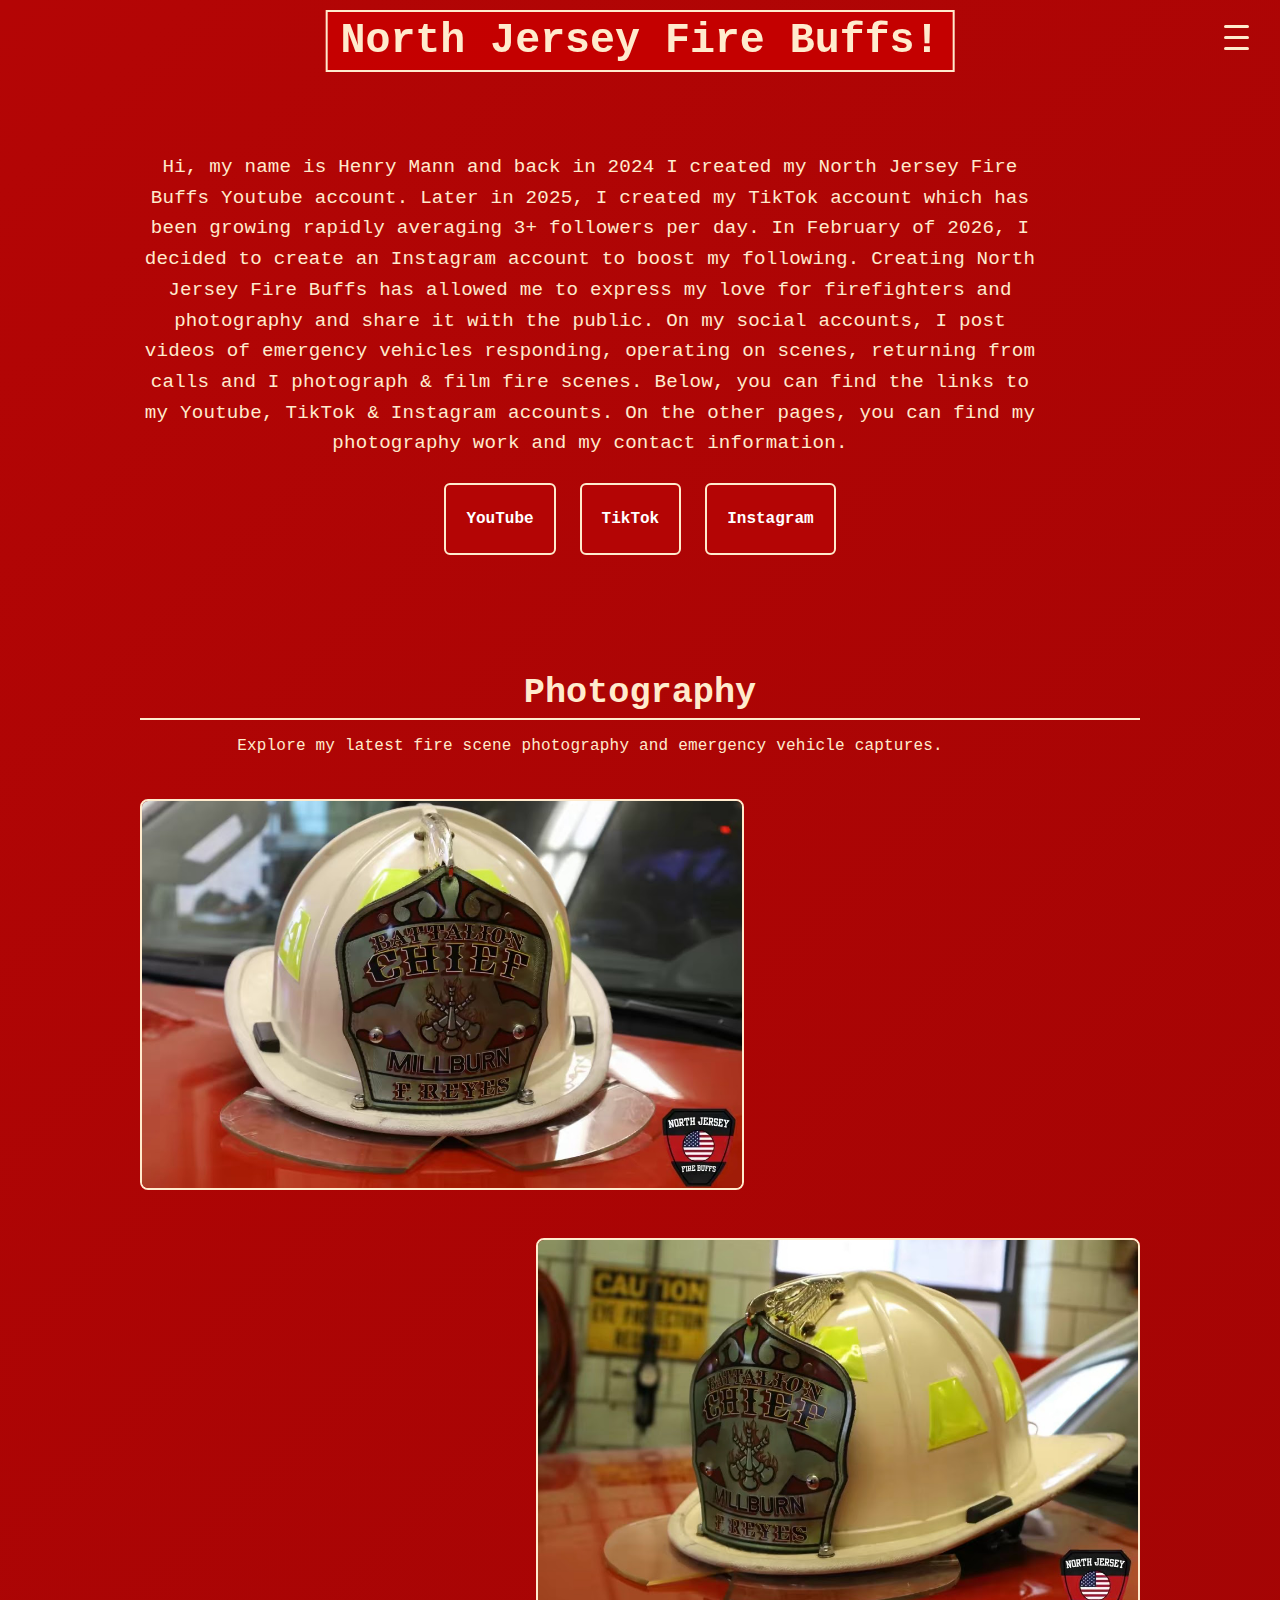
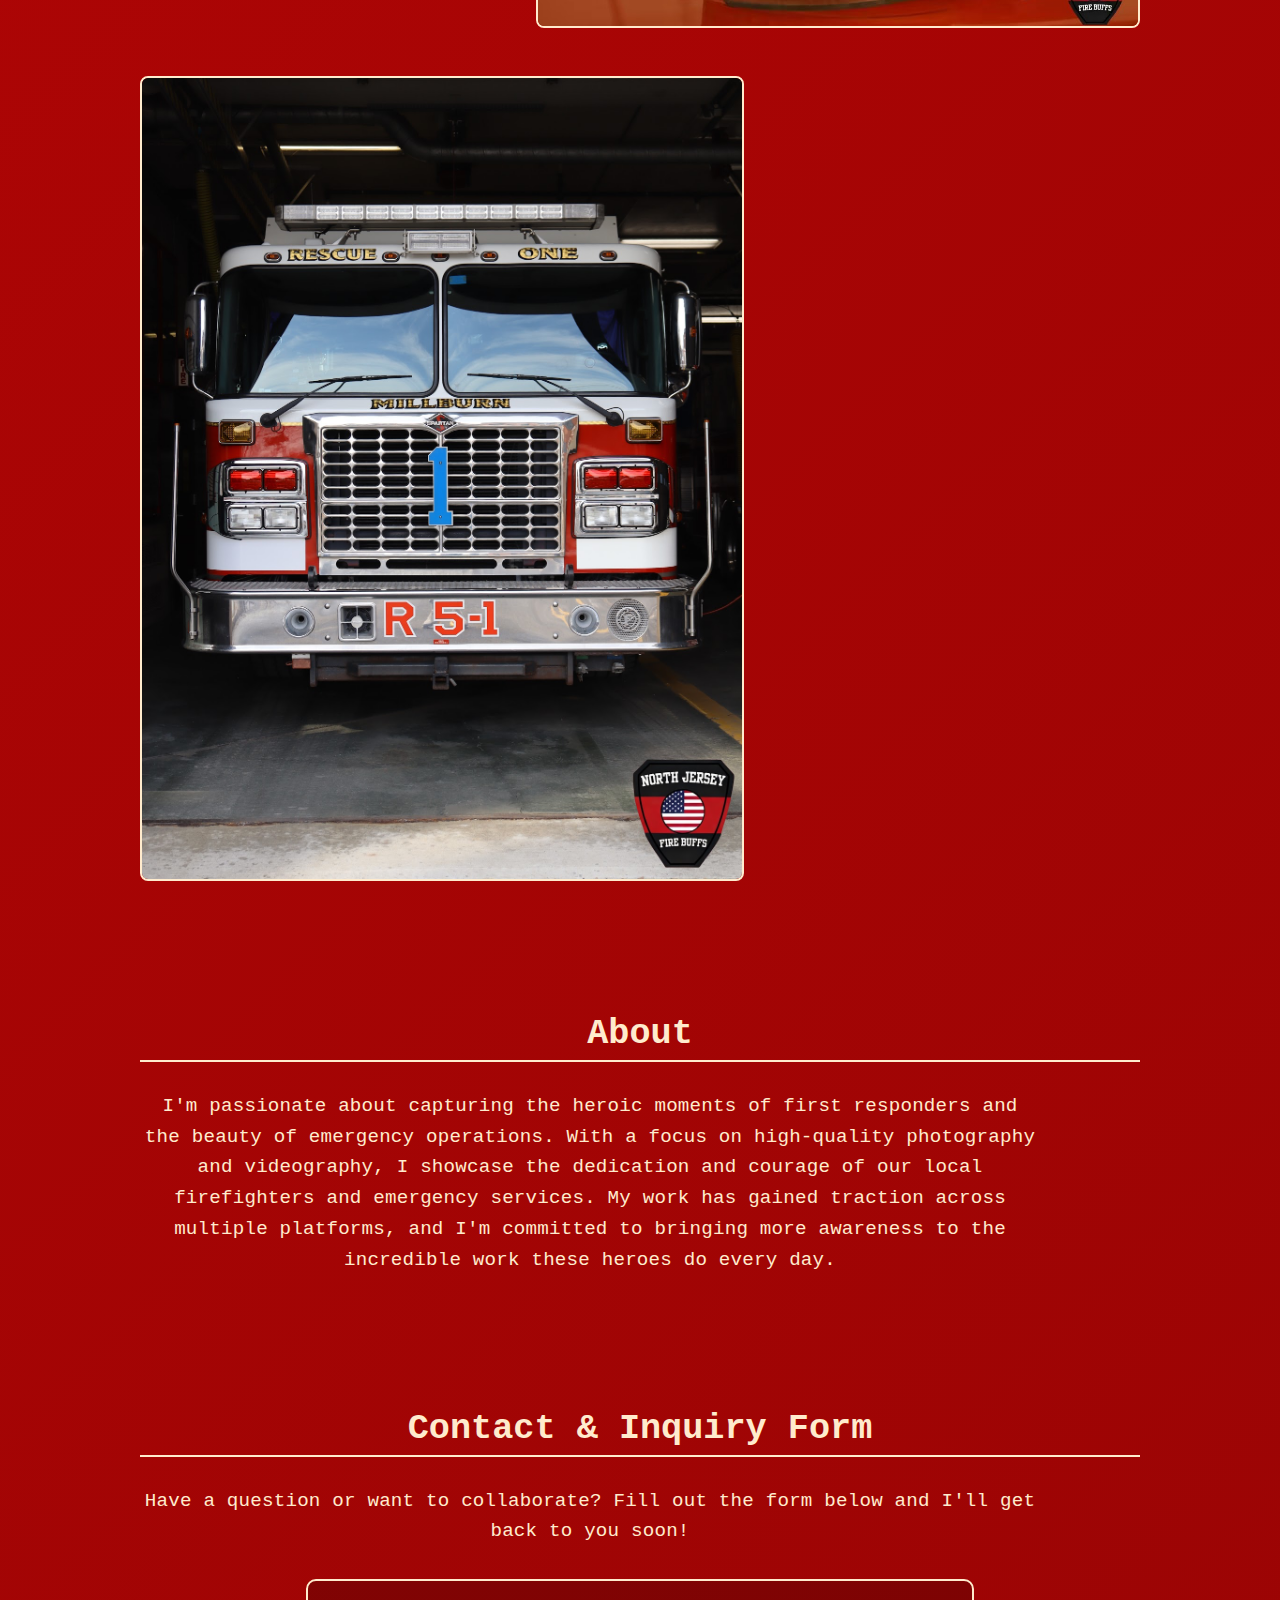
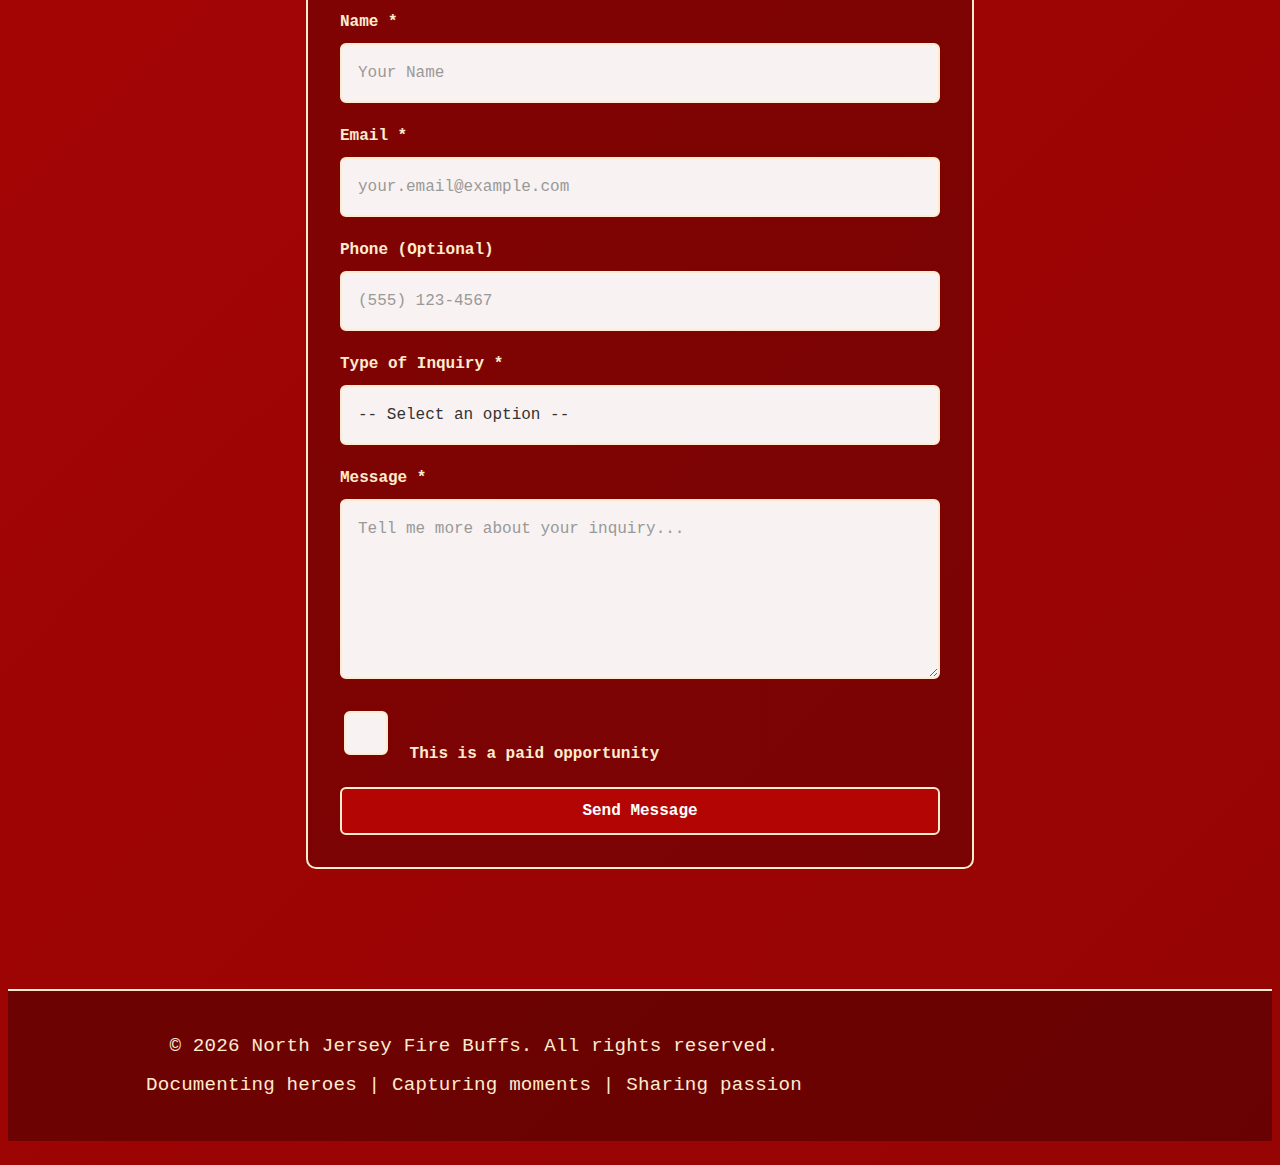
<file: index.html>
<!DOCTYPE html> 
<html lang="en">
    <head>
        <meta charset="UTF-8" />
        <meta name="viewport" content="width=device-width, initial-scale=1.0" />
        <title>North Jersey Fire Buffs</title>
        <link rel="stylesheet" href="style.css" />
    </head>
    <body>
        <h1>North Jersey Fire Buffs!</h1>

        <!-- Hamburger menu button -->
        <button id="hamburger" class="hamburger" aria-label="Toggle menu">
            <span></span>
            <span></span>
            <span></span>
        </button>

        <!-- Mobile menu -->
        <nav id="mobile-menu" class="mobile-menu">
            <ul>
                <li><a href="#home">Home</a></li>
                <li><a href="#photography">Photography</a></li>
                <li><a href="#about">About</a></li>
                <li><a href="#contact">Contact</a></li>
            </ul>
        </nav>

        <!-- HOME SECTION -->
        <section id="home" class="section">
            <p class="intro">
                Hi, my name is Henry Mann and back in 2024 I created my North Jersey Fire
                Buffs Youtube account. Later in 2025, I created my TikTok account which
                has been growing rapidly averaging 3+ followers per day. In February of
                2026, I decided to create an Instagram account to boost my following.
                Creating North Jersey Fire Buffs has allowed me to express my love for
                firefighters and photography and share it with the public. On my social
                accounts, I post videos of emergency vehicles responding, operating on
                scenes, returning from calls and I photograph & film fire scenes. Below,
                you can find the links to my Youtube, TikTok & Instagram accounts. On the
                other pages, you can find my photography work and my contact
                information.
            </p>

            <div class="buttons" aria-label="Social links">
                <a
                    href="https://youtube.com/@northjerseyfirebuffs?si=sEAkJp1vMrV9ciA2"
                    class="btn"
                    target="_blank"
                    rel="noopener noreferrer"
                    aria-label="YouTube channel (opens in new tab)"
                >
                    YouTube
                </a>
                <a
                    href="https://www.tiktok.com/@north.jersey.fire.buffs?is_from_webapp=1&sender_device=pc"
                    class="btn"
                    target="_blank"
                    rel="noopener noreferrer"
                    aria-label="TikTok profile (opens in new tab)"
                >
                    TikTok
                </a>
                <a
                    href="https://www.instagram.com/"
                    class="btn"
                    target="_blank"
                    rel="noopener noreferrer"
                    aria-label="Instagram profile (opens in new tab)"
                >
                    Instagram
                </a>
            </div>
        </section>

        <!-- PHOTOGRAPHY SECTION -->
        <section id="photography" class="section">
            <h2>Photography</h2>
            <p class="section-intro">Explore my latest fire scene photography and emergency vehicle captures.</p>
            <div class="photo-container">
                <img src="image.png" alt="Photography sample" class="photo left" />
                <img src="image copy.png" alt="Photography sample copy" class="photo right" />
                <img src="image copy 2.png" alt="Photography sample 2" class="photo left" />
            </div>
        </section>

        <!-- ABOUT SECTION -->
        <section id="about" class="section">
            <h2>About</h2>
            <p>
                I'm passionate about capturing the heroic moments of first responders and the beauty of emergency operations. 
                With a focus on high-quality photography and videography, I showcase the dedication and courage of our local firefighters 
                and emergency services. My work has gained traction across multiple platforms, and I'm committed to bringing more awareness 
                to the incredible work these heroes do every day.
            </p>
        </section>

        <!-- CONTACT SECTION -->
        <section id="contact" class="section">
            <h2>Contact & Inquiry Form</h2>
            <p>Have a question or want to collaborate? Fill out the form below and I'll get back to you soon!</p>
            
            <form id="contact-form" class="contact-form" aria-label="Contact form">
                <div class="form-group">
                    <label for="name">Name *</label>
                    <input 
                        type="text" 
                        id="name" 
                        name="name" 
                        required 
                        placeholder="Your Name"
                        aria-required="true"
                    />
                </div>

                <div class="form-group">
                    <label for="email">Email *</label>
                    <input 
                        type="email" 
                        id="email" 
                        name="email" 
                        required 
                        placeholder="your.email@example.com"
                        aria-required="true"
                    />
                </div>

                <div class="form-group">
                    <label for="phone">Phone (Optional)</label>
                    <input 
                        type="tel" 
                        id="phone" 
                        name="phone" 
                        placeholder="(555) 123-4567"
                    />
                </div>

                <div class="form-group">
                    <label for="inquiry-type">Type of Inquiry *</label>
                    <select id="inquiry-type" name="inquiry-type" required aria-required="true">
                        <option value="">-- Select an option --</option>
                        <option value="collaboration">Photography Collaboration</option>
                        <option value="licensing">Image Licensing</option>
                        <option value="featured">Feature Request</option>
                        <option value="sponsorship">Sponsorship</option>
                        <option value="other">Other</option>
                    </select>
                </div>

                <div class="form-group">
                    <label for="message">Message *</label>
                    <textarea 
                        id="message" 
                        name="message" 
                        required 
                        placeholder="Tell me more about your inquiry..."
                        rows="6"
                        aria-required="true"
                    ></textarea>
                </div>

                <div class="form-group">
                    <label for="budget" class="checkbox-label">
                        <input type="checkbox" id="budget" name="budget" />
                        This is a paid opportunity
                    </label>
                </div>

                <button type="submit" class="btn btn-submit">Send Message</button>
                <div id="form-message" class="form-message" aria-live="polite"></div>
            </form>
        </section>

        <!-- FOOTER -->
        <footer class="footer">
            <p>&copy; 2026 North Jersey Fire Buffs. All rights reserved.</p>
            <p>Documenting heroes | Capturing moments | Sharing passion</p>
        </footer>

        <script src="Henry.js"></script>
    </body>
</html>
</file>
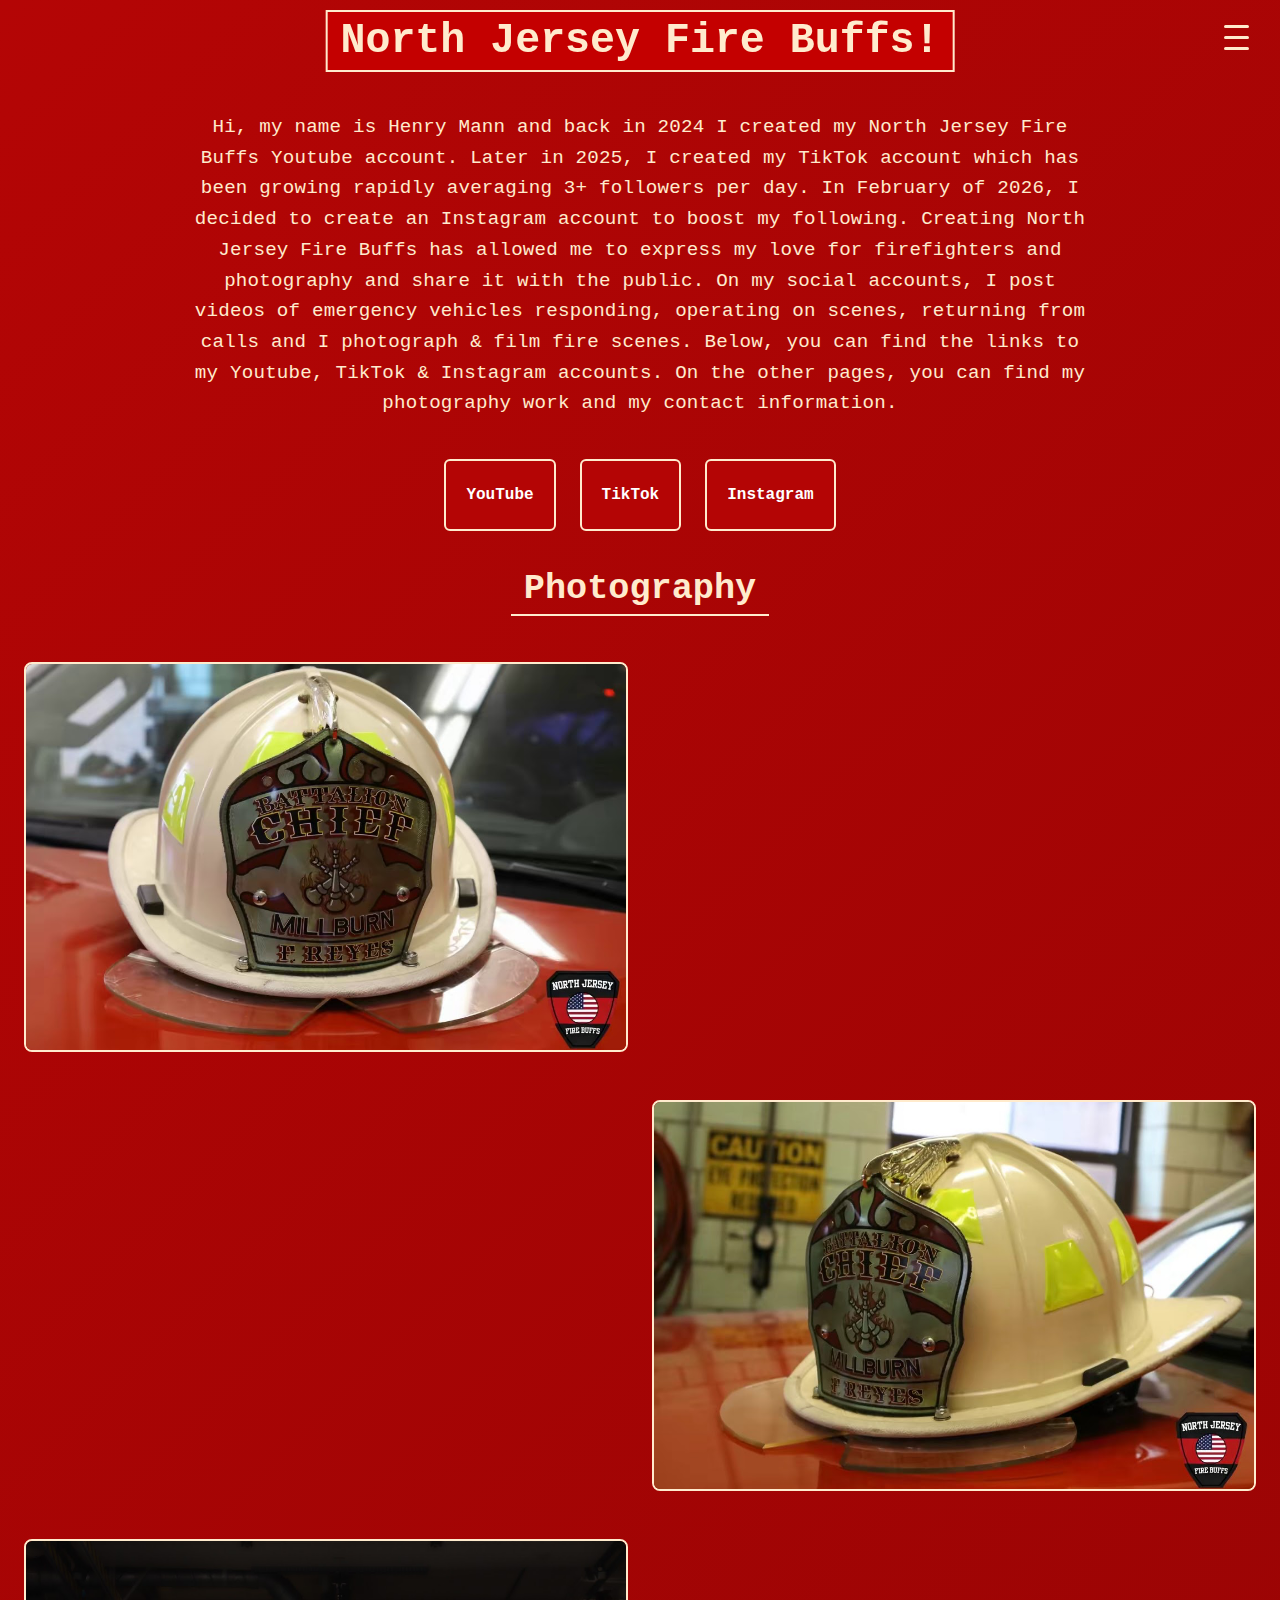
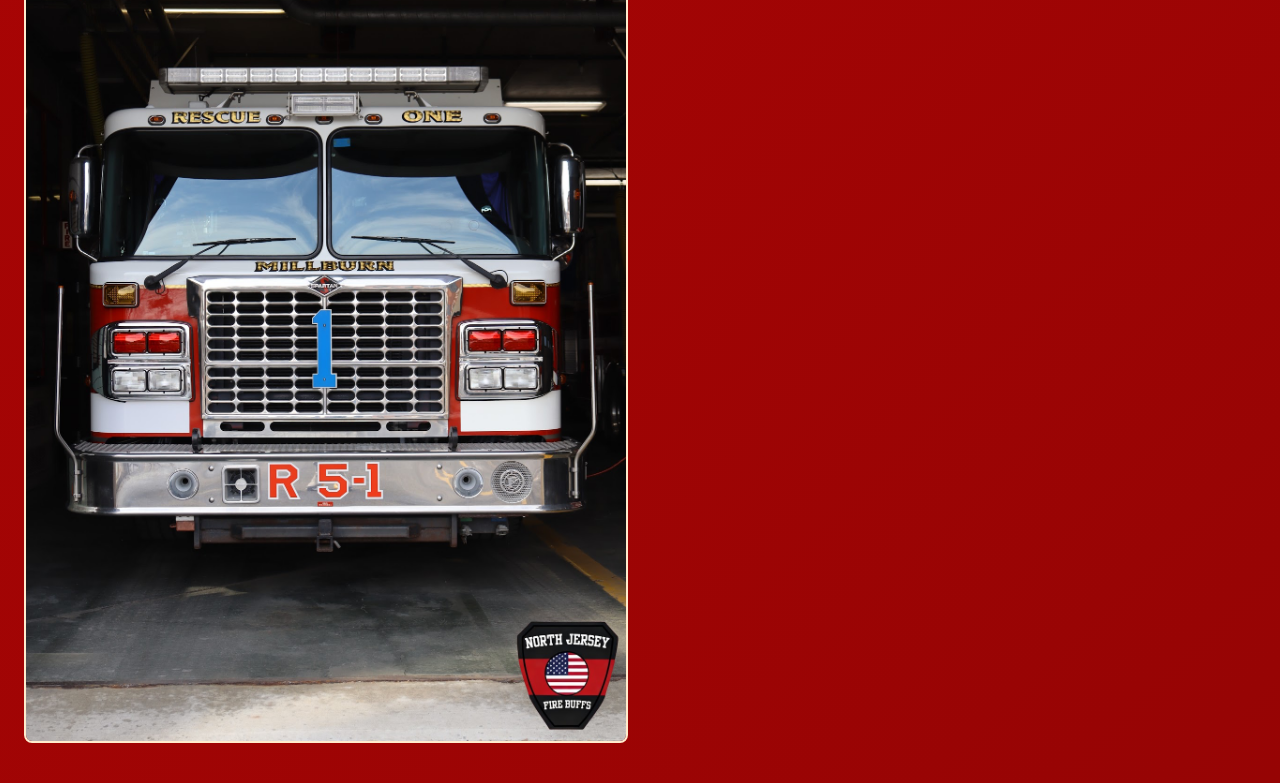
<file: connecter.html>
<!DOCTYPE html>
<html lang="en">
    <head>
        <meta charset="UTF-8" />
        <meta name="viewport" content="width=device-width, initial-scale=1.0" />
        <title>North Jersey Fire Buffs</title>
        <link rel="stylesheet" href="style.css" />
    </head>
    <body>
        <h1>North Jersey Fire Buffs!</h1>

        <!-- Hamburger menu button -->
        <button id="hamburger" class="hamburger" aria-label="Toggle menu">
            <span></span>
            <span></span>
            <span></span>
        </button>

        <!-- Mobile menu -->
        <nav id="mobile-menu" class="mobile-menu">
            <ul>
                <li><a href="#home">Home</a></li>
                <li><a href="#photography">Photography</a></li>
                <li><a href="#about">About</a></li>
                <li><a href="#contact">Contact</a></li>
            </ul>
        </nav>

        <p class="intro">
            Hi, my name is Henry Mann and back in 2024 I created my North Jersey Fire
            Buffs Youtube account. Later in 2025, I created my TikTok account which
            has been growing rapidly averaging 3+ followers per day. In February of
            2026, I decided to create an Instagram account to boost my following.
            Creating North Jersey Fire Buffs has allowed me to express my love for
            firefighters and photography and share it with the public. On my social
            accounts, I post videos of emergency vehicles responding, operating on
            scenes, returning from calls and I photograph & film fire scenes. Below,
            you can find the links to my Youtube, TikTok & Instagram accounts. On the
            other pages, you can find my photography work and my contact
            information.
        </p>

        <div class="buttons" aria-label="Social links">
            <a
                href="https://youtube.com/@northjerseyfirebuffs?si=sEAkJp1vMrV9ciA2"
                class="btn"
                target="_blank"
                rel="noopener noreferrer"
                aria-label="YouTube channel (opens in new tab)"
            >
                YouTube
            </a>
            <a
                href="https://www.tiktok.com/@north.jersey.fire.buffs?is_from_webapp=1&sender_device=pc"
                class="btn"
                target="_blank"
                rel="noopener noreferrer"
                aria-label="TikTok profile (opens in new tab)"
            >
                TikTok
            </a>
            <a
                href="https://www.instagram.com/"
                class="btn"
                target="_blank"
                rel="noopener noreferrer"
                aria-label="Instagram profile (opens in new tab)"
            >
                Instagram
            </a>
        </div>

        <h2>Photography</h2>

        <div class="photo-container">
          <img src="image.png" alt="Photography sample" class="photo left" />
          <img src="image copy.png" alt="Photography sample copy" class="photo right" />
          <img src="image copy 2.png" alt="Photography sample 2" class="photo left" />
        </div>

        <script src="Henry.js"></script>
    </body>
</html>
</file>
<file: style.css>
html {
    scroll-behavior: smooth;
    -webkit-text-size-adjust: 100%;
    -ms-text-size-adjust: 100%;
}

body {
    background: linear-gradient(135deg, rgb(180, 5, 5) 0%, rgb(150, 4, 4) 100%);
    margin: 0;
    min-height: 100vh;
    display: flex;
    flex-direction: column;
    align-items: center;
    justify-content: flex-start;
    padding: 1rem;
    padding-top: 5rem; /* leave space for fixed header */
    text-align: center;
    font-family: 'Courier New', Courier, monospace;
    -webkit-font-smoothing: antialiased;
    -moz-osx-font-smoothing: grayscale;
}

/* Hamburger menu button */
.hamburger {
    position: fixed;
    top: 0.8rem;
    right: 1.2rem;
    z-index: 1001;
    background: none;
    border: none;
    cursor: pointer;
    display: flex;
    flex-direction: column;
    gap: 0.5rem;
    padding: 0.75rem;
    min-width: 48px;
    min-height: 48px;
    justify-content: center;
    align-items: center;
}

.hamburger span {
    width: 25px;
    height: 3px;
    background: blanchedalmond;
    border-radius: 2px;
    transition: all 0.3s ease;
}

.hamburger.active span:nth-child(1) {
    transform: rotate(45deg) translate(8px, 8px);
}

.hamburger.active span:nth-child(2) {
    opacity: 0;
}

.hamburger.active span:nth-child(3) {
    transform: rotate(-45deg) translate(7px, -7px);
}

/* Improve touch/focus states for accessibility */
@media (hover: none) and (pointer: coarse) {
    /* Touch device styles */
    .btn:active,
    .mobile-menu a:active {
        opacity: 0.8;
    }
}

/* Mobile menu */
.mobile-menu {
    position: fixed;
    top: 3.5rem;
    left: 0;
    right: 0;
    background: transparent;
    border-bottom: none;
    max-height: 0;
    overflow: hidden;
    transition: max-height 0.3s ease;
    z-index: 1000;
}

.mobile-menu.active {
    max-height: 300px;
    background: rgba(192, 6, 6, 0.95);
    border-bottom: 2px solid blanchedalmond;
}

.mobile-menu ul {
    list-style: none;
    padding: 1rem 0;
    margin: 0;
    display: flex;
    flex-direction: column;
    gap: 0;
}

.mobile-menu a {
    color: blanchedalmond;
    text-decoration: none;
    font-family: 'Courier New', Courier, monospace;
    font-weight: 600;
    display: flex;
    align-items: center;
    padding: 1rem 1.5rem;
    transition: background 0.3s ease;
    min-height: 48px;
    font-size: 1.05rem;
}

.mobile-menu a:hover,
.mobile-menu a:focus {
    background: rgba(0, 123, 255, 0.3);
    outline: none;
}



/* Fixed header at top */
body h1 {
    position: fixed;
    top: 0.6rem;
    left: 50%;
    transform: translateX(-50%);
    z-index: 1000;
    color: blanchedalmond;
    font-size: 2.5em;
    font-family: 'Courier New', Courier, monospace;
    border: 2.5px solid blanchedalmond;
    background: rgba(198, 0, 0, 0.9);
    margin: 0;
    padding: 0.35rem 0.8rem;
    display: block;
}

body p {
    color: blanchedalmond;
    font-size: 1.15rem;
    line-height: 1.6;
    letter-spacing: 0.2px;
    font-family: 'Courier New', Courier, monospace;
    margin: 1rem 0;
    width: min(900px, 95%);
}

/* Intro paragraph styling (optional override) */
.intro {
    max-width: 900px;
    line-height: 1.6;
}

/* Button-like links */
.buttons {
    display: flex;
    gap: 1rem;
    justify-content: center;
    margin-top: 1.5rem;
}

.btn {
    display: inline-flex;
    align-items: center;
    justify-content: center;
    padding: 0.8rem 1.2rem;
    background: rgb(180, 5, 5);
    color: #fff;
    text-decoration: none;
    border-radius: 6px;
    border: 2px solid blanchedalmond;
    font-weight: 600;
    transition: all 0.3s ease;
    cursor: pointer;
    font-family: 'Courier New', Courier, monospace;
    min-height: 44px;
    font-size: 1rem;
}

.btn:hover,
.btn:focus {
    background: rgb(200, 10, 10);
    box-shadow: 0 4px 12px rgba(0, 0, 0, 0.3);
    transform: translateY(-2px);
    outline: none;
}
.btn:focus {
    box-shadow: 0 0 0 3px rgba(180, 5, 5, 0.25);
}

/* Section styling */
.section {
    width: 100%;
    max-width: 1000px;
    padding: 1.5rem 1rem;
    margin: 1rem 0;
    scroll-margin-top: 100px;
}

.section-intro {
    color: blanchedalmond;
    font-size: 1rem;
    font-weight: 500;
    margin-top: -1rem;
    margin-bottom: 1.5rem;
}

/* Contact Form Styling */
.contact-form {
    background: rgba(0, 0, 0, 0.2);
    padding: 2rem;
    border-radius: 10px;
    border: 2px solid blanchedalmond;
    max-width: 600px;
    margin: 2rem auto;
    width: 100%;
}

.form-group {
    margin-bottom: 1.5rem;
    text-align: left;
}

.form-group label {
    display: block;
    color: blanchedalmond;
    font-weight: 600;
    margin-bottom: 0.75rem;
    font-family: 'Courier New', Courier, monospace;
    font-size: 1rem;
}

.form-group input,
.form-group select,
.form-group textarea {
    width: 100%;
    padding: 1rem;
    border: 2px solid blanchedalmond;
    border-radius: 6px;
    background: rgba(255, 255, 255, 0.95);
    color: #333;
    font-family: 'Courier New', Courier, monospace;
    font-size: 16px;
    transition: all 0.3s ease;
    box-sizing: border-box;
    line-height: 1.5;
    min-height: 44px;
    -webkit-appearance: none;
    appearance: none;
}

.form-group input:focus,
.form-group select:focus,
.form-group textarea:focus {
    outline: none;
    border-color: rgb(180, 5, 5);
    box-shadow: 0 0 8px rgba(180, 5, 5, 0.3);
    background: #fff;
}

.form-group input::placeholder,
.form-group textarea::placeholder {
    color: #999;
}

.checkbox-label {
    display: flex;
    align-items: center;
    color: blanchedalmond !important;
    cursor: pointer;
    font-weight: normal;
    margin-bottom: 0;
}

.checkbox-label input {
    width: 20px;
    height: 20px;
    margin-right: 0.75rem;
    cursor: pointer;
    min-width: 44px;
    min-height: 44px;
}

.btn-submit {
    width: 100%;
    padding: 1.2rem;
    font-size: 1.1rem;
    font-weight: 700;
    margin-top: 1rem;
    min-height: 48px;
    display: flex;
    align-items: center;
    justify-content: center;
}

.form-message {
    margin-top: 1rem;
    padding: 0.8rem;
    border-radius: 6px;
    display: none;
    color: blanchedalmond;
    font-weight: 600;
}

.form-message.success {
    display: block;
    background: rgba(34, 139, 34, 0.3);
    border: 2px solid #22a522;
    color: #fff;
}

.form-message.error {
    display: block;
    background: rgba(255, 0, 0, 0.3);
    border: 2px solid #ff6666;
    color: #fff;
}

/* Footer */
.footer {
    width: 100%;
    background: rgba(0, 0, 0, 0.3);
    color: blanchedalmond;
    padding: 2rem 1rem;
    text-align: center;
    margin-top: 3rem;
    border-top: 2px solid blanchedalmond;
}

.footer p {
    margin: 0.5rem 0;
}

/* Header 2 styling */
body h2 {
    color: blanchedalmond;
    font-size: 2.15em;
    font-family: 'Courier New', Courier, monospace;
    margin-top: 2rem;
    border-bottom: 2px solid blanchedalmond;
    display: block;
    padding: 0.35rem 0.8rem;
    background: transparent;
}
body img{
    max-width: 100%;
    height: auto;
    border: 2px solid blanchedalmond;
    border-radius: 8px;
    margin-top: 1rem;
}

/* Left-aligned variant for wider screens */
.photo.left {
  align-self: flex-start; /* works with body flex-column layout */
  margin: 1rem 1.5rem 1rem 0; /* space to the right for text */
  max-width: 600px;
}

@media (max-width: 600px) {
  .photo.left {
    align-self: center; /* center on small screens */
    margin: 1rem auto;
  }
}

/* Right-aligned variant for images */
.photo.right {
  align-self: flex-end; /* align to the right */
  margin: 1rem 0 1rem 1.5rem; /* space to the left for text */
  max-width: 650px;
}

@media (max-width: 600px) {
  .photo.right {
    align-self: center; /* center on small screens */
    margin: 1rem auto;
  }
}

/* Photo container for grouping images */
.photo-container {
  width: 100%;
  display: flex;
  flex-direction: column;
  gap: 1rem;
}

/* ============================================ */
/* RESPONSIVE DESIGN FOR ALL DEVICES */
/* ============================================ */

/* Extra small phones (< 360px) */
@media (max-width: 360px) {
  body {
    padding: 0.75rem;
    padding-top: 4.5rem;
  }

  body h1 {
    font-size: 1.6em;
    padding: 0.35rem 0.5rem;
  }

  body p {
    font-size: 0.95rem;
    width: 98%;
    line-height: 1.7;
  }

  .buttons {
    gap: 0.5rem;
    margin-top: 1rem;
    flex-wrap: wrap;
  }

  .btn {
    padding: 0.7rem 1rem;
    font-size: 0.95rem;
    flex: 1 1 calc(50% - 0.25rem);
    min-width: 120px;
  }

  body h2 {
    font-size: 1.4em;
    padding: 0.5rem 0.5rem;
  }

  .mobile-menu {
    top: 3rem;
  }

  .contact-form {
    padding: 1rem;
  }

  .form-group input,
  .form-group select,
  .form-group textarea {
    font-size: 16px;
  }

  .section {
    padding: 1.5rem 0.5rem;
  }
}

/* Small phones (360px - 480px) */
@media (min-width: 360px) and (max-width: 480px) {
  body {
    padding: 0.75rem;
    padding-top: 4.75rem;
  }

  body h1 {
    font-size: 1.9em;
    padding: 0.35rem 0.6rem;
  }

  body p {
    font-size: 1rem;
    width: 95%;
    line-height: 1.7;
  }

  .buttons {
    flex-wrap: wrap;
    gap: 0.75rem;
    margin-top: 1.25rem;
  }

  .btn {
    padding: 0.8rem 1.1rem;
    font-size: 0.95rem;
    flex: 1 1 calc(50% - 0.375rem);
    min-width: 130px;
  }

  body h2 {
    font-size: 1.6em;
    margin-top: 1.5rem;
    padding: 0.5rem;
  }

  .mobile-menu a {
    padding: 1rem 1.2rem;
    font-size: 1rem;
  }

  .contact-form {
    padding: 1.25rem;
  }

  .form-group {
    margin-bottom: 1.75rem;
  }

  .form-group label {
    font-size: 1.05rem;
    margin-bottom: 0.7rem;
  }

  .form-group input,
  .form-group select,
  .form-group textarea {
    font-size: 16px;
    padding: 1rem;
  }

  .section {
    padding: 1.5rem 0.75rem;
  }
}

/* Tablets / Large mobile (480px - 768px) */
@media (min-width: 480px) and (max-width: 768px) {
  body {
    padding: 1rem;
    padding-top: 5rem;
  }

  body h1 {
    font-size: 2.2em;
    padding: 0.4rem 0.8rem;
  }

  body p {
    font-size: 1.08rem;
    line-height: 1.7;
  }

  .buttons {
    gap: 1rem;
    flex-wrap: wrap;
  }

  .btn {
    padding: 0.85rem 1.15rem;
    font-size: 1rem;
    min-height: 48px;
  }

  body h2 {
    font-size: 1.8em;
    padding: 0.5rem;
  }

  .contact-form {
    padding: 1.5rem;
  }

  .form-group input,
  .form-group select,
  .form-group textarea {
    font-size: 16px;
    padding: 1rem;
  }

  .section {
    padding: 2rem 1.5rem;
  }
}

/* Small tablets (768px - 1024px) */
@media (min-width: 768px) {
  body h1 {
    font-size: 2.4em;
  }

  body p {
    font-size: 1.15rem;
  }

  body h2 {
    font-size: 2em;
  }

  .photo.left,
  .photo.right {
    max-width: 500px;
  }
}

/* Large tablets / Desktops (1024px+) */
@media (min-width: 1024px) {
  body {
    padding: 1.5rem;
    padding-top: 6rem;
  }

  body h1 {
    font-size: 2.6em;
  }

  body p {
    font-size: 1.2rem;
  }

  body h2 {
    font-size: 2.2em;
  }

  .buttons {
    gap: 1.5rem;
  }

  .btn {
    padding: 0.75rem 1.25rem;
    font-size: 1rem;
  }

  .photo.left,
  .photo.right {
    max-width: 600px;
  }
}

/* Accessibility: Reduce motion for users who prefer it */
@media (prefers-reduced-motion: reduce) {
  * {
    animation-duration: 0.01ms !important;
    animation-iteration-count: 1 !important;
    transition-duration: 0.01ms !important;
  }
}

/* Accessibility: High contrast mode */
@media (prefers-contrast: more) {
  body h1,
  body h2,
  body p,
  .nav-link,
  .mobile-menu a,
  .btn {
    font-weight: 700;
  }
}
</file>
